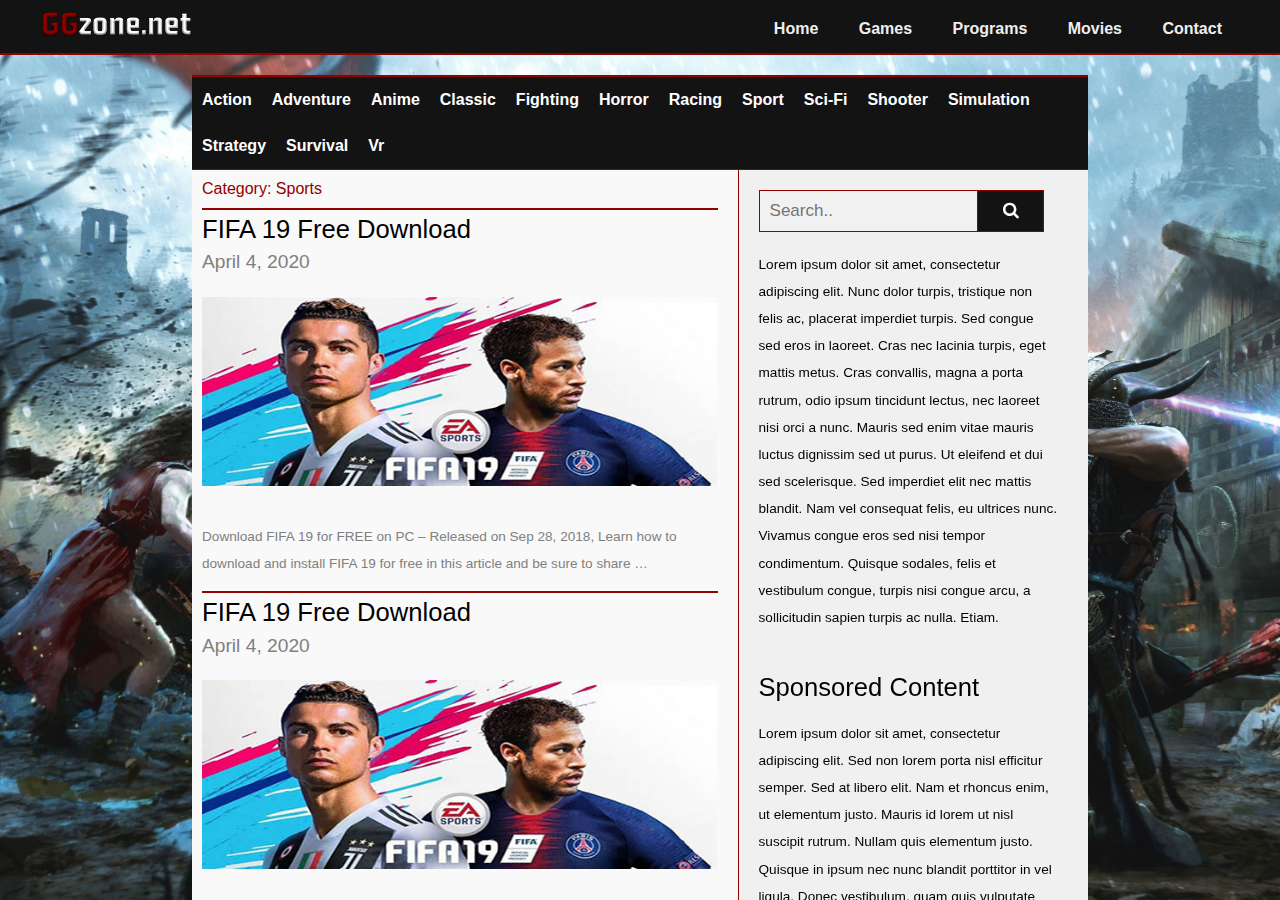
<file: index.html>
<!DOCTYPE html>
<html>
    <head>
        <title>GGzone</title>
        <meta name="viewport" content="width=device-width, initial-scale=1.0">
        <link href="css/main.css" rel="Stylesheet" type="text/css" />
        <link rel="stylesheet" href="https://cdnjs.cloudflare.com/ajax/libs/font-awesome/4.7.0/css/font-awesome.min.css">
    </head>

    <body class="fixed">
    <div class="nofixed">  
        <header>
            <div class="flex">
                <div class="logo">
                    <a href="#"><img src="img/logo.png" alt="Logo" /></a>
                </div>
                <nav>
                    <button id="nav-toggle" class="header-menu">
                        <span class="strip"></span>
                        <span class="strip"></span>
                        <span class="strip"></span>
                    </button>
                    <ul id="nav-menu-container">
                        <li><a href="index.html">Home</a></li>
                        <li><a href="games.html">Games</a></li>
                        <li><a href="programs.html">Programs</a></li>
                        <li><a href="movies.html">Movies</a></li>
                        <li><a href="contact.html">Contact</a></li>
                    </ul>
                </nav>
            </div>
        </header>
        <main >
            <div >
            <div class="main-sector">
                    <nav>
                         <div class="nav-bar-main">
                            <ul>
                                <li><a href="#">Action</a></li>
                                <li><a href="#">Adventure</a></li>
                                <li><a href="#">Anime</a></li>
                                <li><a href="#">Classic</a></li>
                                <li><a href="#">Fighting</a></li>
                                <li><a href="#">Horror</a></li>
                                <li><a href="#">Racing</a></li>
                                <li><a href="#">Sport</a></li>
                                <li><a href="#">Sci-Fi</a></li>
                                <li><a href="#">Shooter</a></li>
                                <li><a href="#">Simulation</a></li>
                                <li><a href="#">Strategy</a></li>
                                <li><a href="#">Survival</a></li>
                                <li><a href="#">Vr</a></li>
                            </ul>
                        </div>
                    </nav>    
                    <div class="main-sector-left">
                        <span>Category: Sports</span>
                        <div class="card">
                            <h3>FIFA 19 Free Download</h3>
                            <h5>April 4, 2020</h5>
                            <div class="postimg"><a href="#"><img src="img/FIFA-19-Free-Download-1.jpg" alt="Logo" /></a></div>
                                <p>Download FIFA 19 for FREE on PC – Released on Sep 28, 2018, Learn how to download and install FIFA 19 for free in this article and be sure to share …</p>
                        </div>
                        <div class="card">
                            <h3>FIFA 19 Free Download</h3>
                            <h5>April 4, 2020</h5>
                            <div class="postimg"><a href="#"><img src="img/FIFA-19-Free-Download-1.jpg" alt="Logo" /></a></div>
                            <p>Download FIFA 19 for FREE on PC – Released on Sep 28, 2018, Learn how to download and install FIFA 19 for free in this article and be sure to share …</p>
                        </div>
                        <div class="card">
                            <h3>FIFA 19 Free Download</h3>
                            <h5>April 4, 2020</h5>
                            <div class="postimg"><a href="#"><img src="img/FIFA-19-Free-Download-1.jpg" alt="Logo" /></a></div>
                            <p>Download FIFA 19 for FREE on PC – Released on Sep 28, 2018, Learn how to download and install FIFA 19 for free in this article and be sure to share …</p>
                        </div>
                        <div class="card">
                            <h3>FIFA 19 Free Download</h3>
                            <h5>April 4, 2020</h5>
                            <div class="postimg"><a href="#"><img src="img/FIFA-19-Free-Download-1.jpg" alt="Logo" /></a></div>
                            <p>Download FIFA 19 for FREE on PC – Released on Sep 28, 2018, Learn how to download and install FIFA 19 for free in this article and be sure to share …</p>
                        </div>
                        <div class="card">
                            <h3>FIFA 19 Free Download</h3>
                            <h5>April 4, 2020</h5>
                            <div class="postimg"><a href="#"><img src="img/FIFA-19-Free-Download-1.jpg" alt="Logo" /></a></div>
                            <p>Download FIFA 19 for FREE on PC – Released on Sep 28, 2018, Learn how to download and install FIFA 19 for free in this article and be sure to share …</p>
                        </div>
                        <div class="card">
                            <h3>FIFA 19 Free Download</h3>
                            <h5>April 4, 2020</h5>
                            <div class="postimg"><a href="#"><img src="img/FIFA-19-Free-Download-1.jpg" alt="Logo" /></a></div>
                            <p>Download FIFA 19 for FREE on PC – Released on Sep 28, 2018, Learn how to download and install FIFA 19 for free in this article and be sure to share …</p>
                        </div>
                        <div class="card">
                            <h3>FIFA 19 Free Download</h3>
                            <h5>April 4, 2020</h5>
                            <div class="postimg"><a href="#"><img src="img/FIFA-19-Free-Download-1.jpg" alt="Logo" /></a></div>
                            <p>Download FIFA 19 for FREE on PC – Released on Sep 28, 2018, Learn how to download and install FIFA 19 for free in this article and be sure to share …</p>
                        </div>
                        <div class="card">
                            <h3>FIFA 19 Free Download</h3>
                            <h5>April 4, 2020</h5>
                            <div class="postimg"><a href="#"><img src="img/FIFA-19-Free-Download-1.jpg" alt="Logo" /></a></div>
                            <p>Download FIFA 19 for FREE on PC – Released on Sep 28, 2018, Learn how to download and install FIFA 19 for free in this article and be sure to share …</p>
                        </div>
                    </div>
                    <div class="main-sector-right">
                        <div class="searchbox">
                            <form class="search" action="action.php">
                                <input type="text" placeholder="Search.." name="search">
                                <button type="submit"><i class="fa fa-search"></i></button>
                              </form>
                        </div>
                        <div class="news-sector">
                            
                            
                            <p>Lorem ipsum dolor sit amet, consectetur adipiscing elit. Nunc dolor turpis, tristique non felis ac, placerat imperdiet turpis. Sed congue sed eros in laoreet. Cras nec lacinia turpis, eget mattis metus. Cras convallis, magna a porta rutrum, odio ipsum tincidunt lectus, nec laoreet nisi orci a nunc. Mauris sed enim vitae mauris luctus dignissim sed ut purus. Ut eleifend et dui sed scelerisque. Sed imperdiet elit nec mattis blandit. Nam vel consequat felis, eu ultrices nunc. Vivamus congue eros sed nisi tempor condimentum. Quisque sodales, felis et vestibulum congue, turpis nisi congue arcu, a sollicitudin sapien turpis ac nulla. Etiam.</p>
                            
                            
                        </div>
                        <div class="sponsored-content">

                            <h3>Sponsored Content</h3>
                            
                            <p>Lorem ipsum dolor sit amet, consectetur adipiscing elit. Sed non lorem porta nisl efficitur semper. Sed at libero elit. Nam et rhoncus enim, ut elementum justo. Mauris id lorem ut nisl suscipit rutrum. Nullam quis elementum justo. Quisque in ipsum nec nunc blandit porttitor in vel ligula. Donec vestibulum, quam quis vulputate ornare, sapien arcu rutrum nisl, sed lobortis turpis massa vel odio. Praesent augue arcu, dapibus non ullamcorper nec, placerat sit amet leo. Class aptent taciti sociosqu ad litora torquent per conubia nostra, per inceptos himenaeos. In pellentesque dignissim enim sed mollis. Curabitur ante diam, accumsan non elementum et, condimentum eget dolor. Integer et mi dui.

                                Pellentesque pretium dolor a vehicula mattis. Suspendisse ut arcu tristique, porta turpis fermentum, scelerisque massa. Interdum et malesuada fames ac ante ipsum primis in faucibus. Nullam ultricies sagittis tortor, sit amet pharetra ante ornare a. Suspendisse aliquam lorem mi. Praesent molestie turpis massa, ut congue turpis rutrum non. Aliquam erat volutpat. In sem ex, bibendum a enim a, sodales sollicitudin tellus. Integer rhoncus ultricies tellus eu facilisis. Praesent non velit semper, tempor lacus sed, rhoncus ante. Sed quis neque tincidunt, egestas lectus nec, blandit metus. Curabitur eu efficitur felis, ac tristique urna. Aenean faucibus mollis convallis. Quisque condimentum odio ac viverra commodo.
                                
                                Nunc sed consequat tortor, quis mollis sem. Curabitur suscipit at tellus in dictum. Praesent posuere tincidunt aliquet. In tempus nulla et enim ultrices, et malesuada orci eleifend. Mauris lacus massa, laoreet in nunc eget, efficitur blandit lectus. Sed luctus feugiat mollis. Donec gravida quam metus, vitae fringilla augue semper egestas. Vestibulum mollis mi nec tristique interdum.
                                lum llicitudin eleifend ante. In dolor nunc, efficitur in sem convallis, interdum imperdiet eros. Donec hendrerit lectus magna, eu malesuada augue ornare at. Nam a enim nulla. Duis efficitur arcu id urna rutrum, nec lacinia nisi euismod. Nunc.</p>
                        </div>    
                    </div>
            </div>
        </div>    
        </main>
        <footer>
            <div class="flex">
                <small>GGzone.net | Copyright &copy; 2020 All rights reserved</small>
                <ul>
                    <li>
                        <a href="index.html">Home</a>
                    </li>

                    <li>
                        <a href="games.html">Games</a>
                    </li>

                    <li>
                        <a href="programs.html">Programs</a>
                    </li>

                    <li>
                        <a href="movies.html">Movies</a>
                    </li>

                    <li>
                        <a href="contact.html">Contact</a>
                    </li>
                </ul>
            </div>
        </footer>
        <script data-ad-client="ca-pub-4199146051103326" async src="https://pagead2.googlesyndication.com/pagead/js/adsbygoogle.js"></script>
        <script>
            document.getElementById('nav-toggle').addEventListener('click', function () {
                let navMenu = document.getElementById('nav-menu-container');
                navMenu.style.display = navMenu.offsetParent === null ? 'block' : 'none';
            });
        </script>
    </div>
    
</div> 
</body>
</html>
</file>
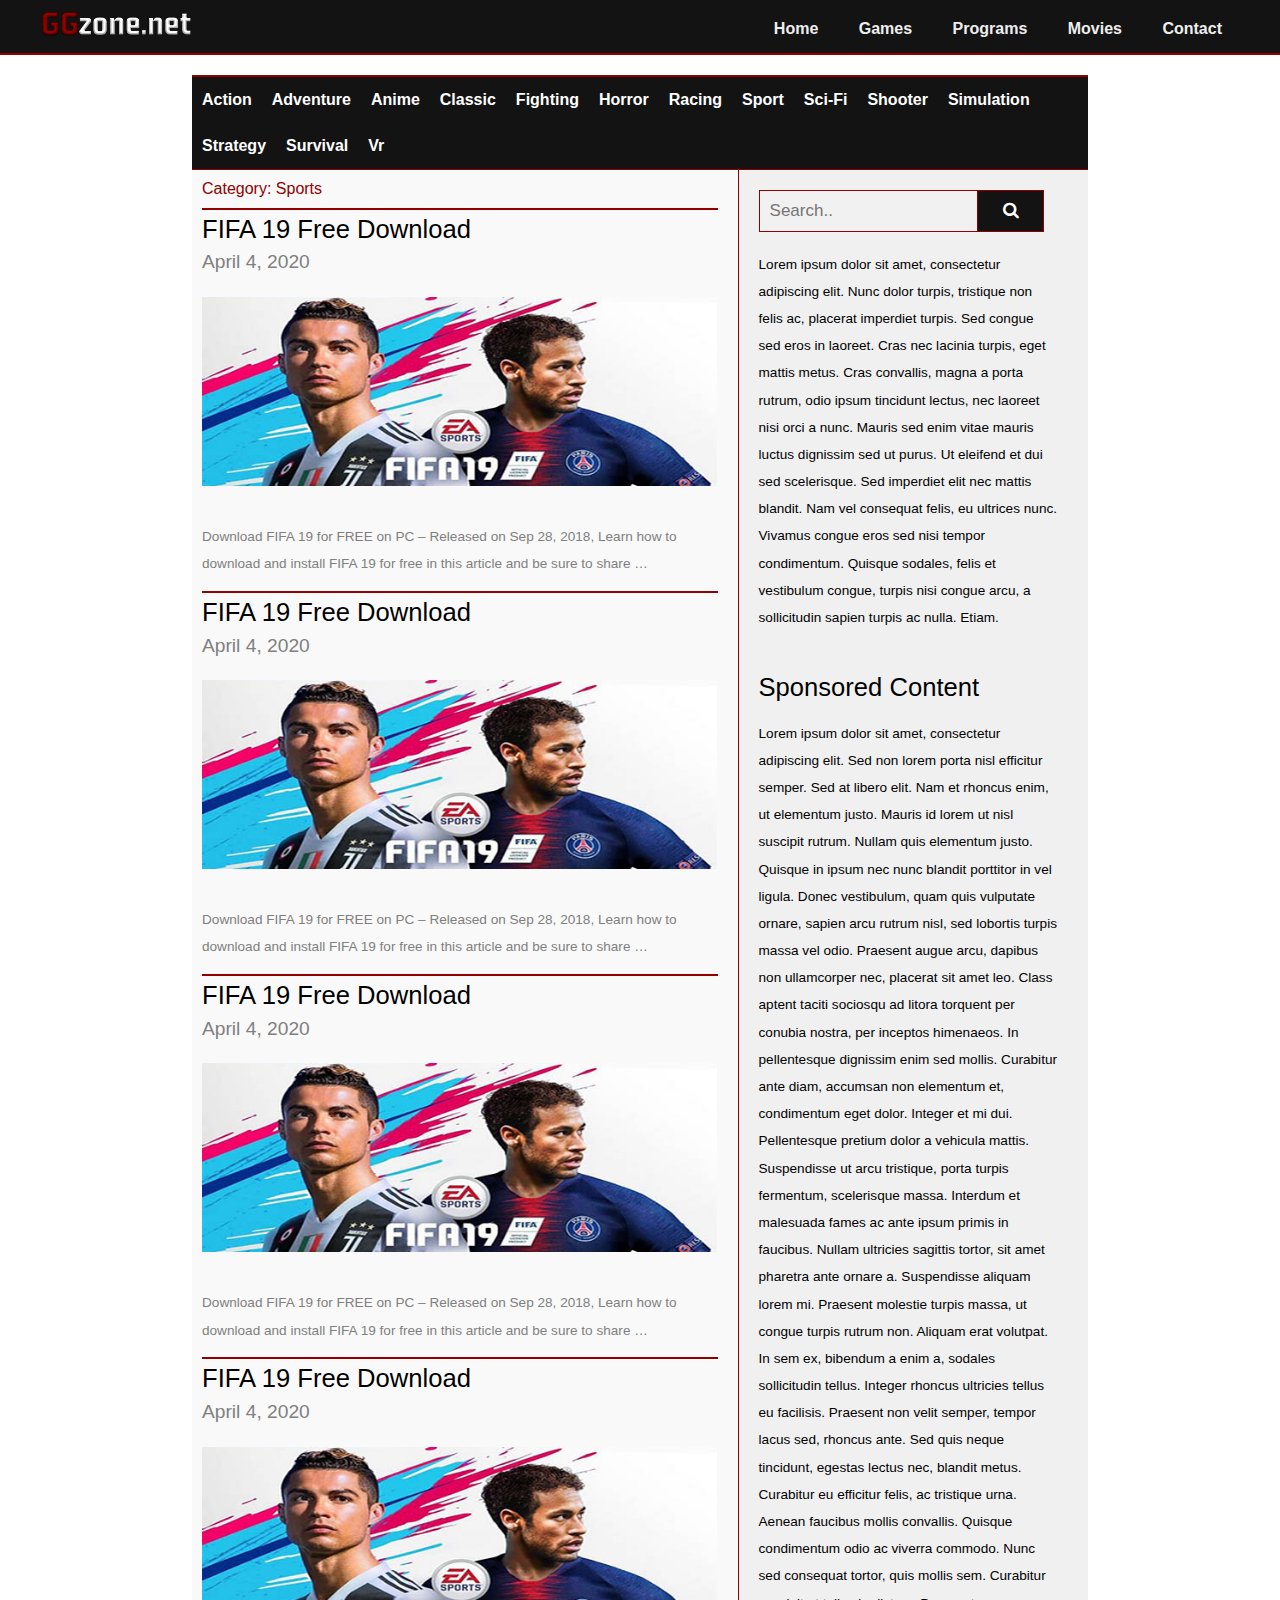
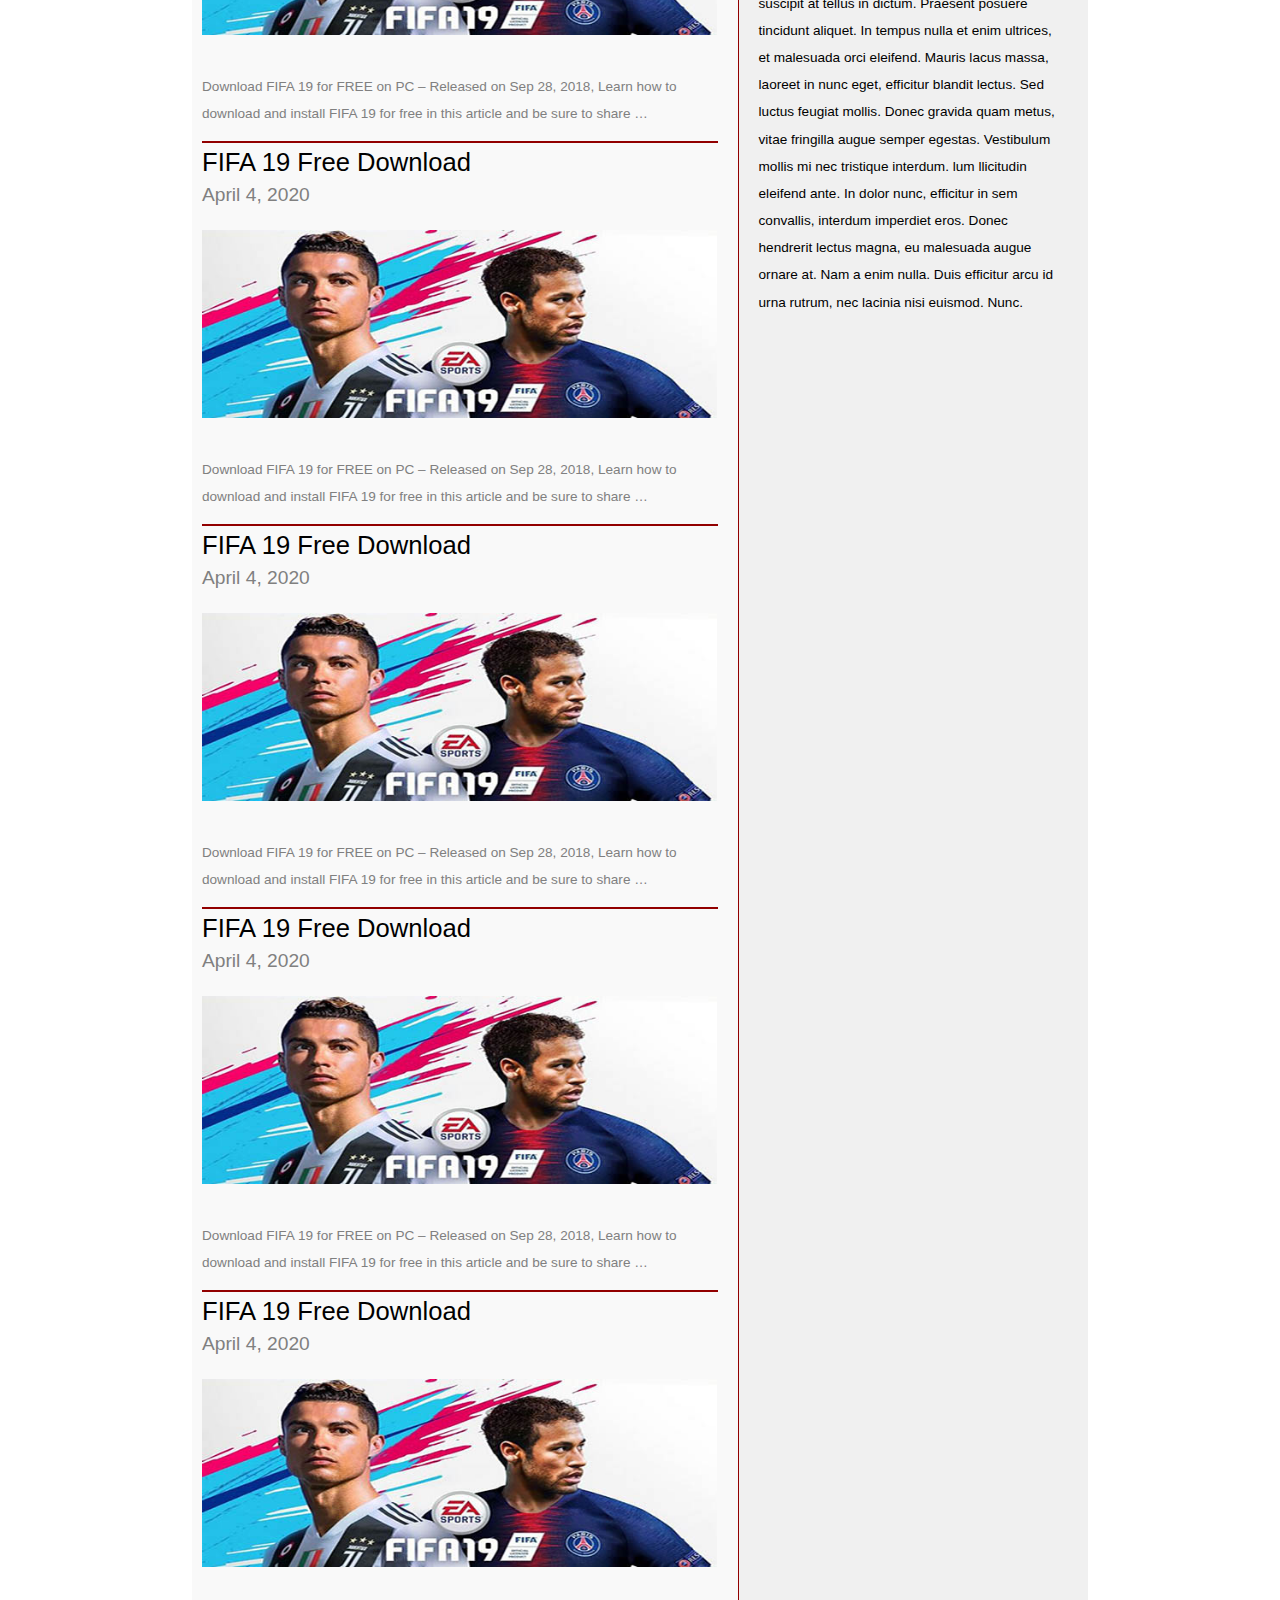
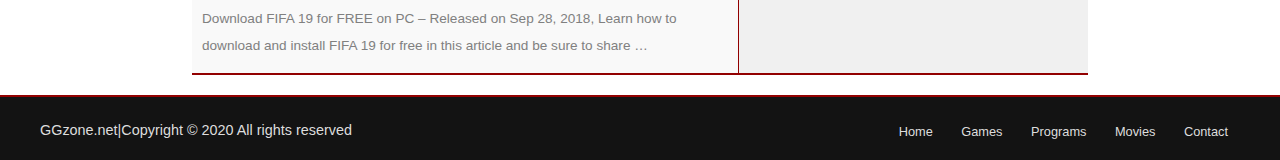
<file: contact.html>
<!DOCTYPE html>
<html>
    <head>
        <title>GGzone</title>
        <meta name="viewport" content="width=device-width, initial-scale=1.0">
        <link href="css/main.css" rel="Stylesheet" type="text/css" />
        <link rel="stylesheet" href="https://cdnjs.cloudflare.com/ajax/libs/font-awesome/4.7.0/css/font-awesome.min.css">
    </head>

    <body>
        <header>
            <div class="flex">
                <div class="logo">
                    <a href="#"><img src="img/logo.png" alt="Logo" /></a>
                </div>
                <nav>
                    <button id="nav-toggle" class="header-menu">
                        <span class="strip"></span>
                        <span class="strip"></span>
                        <span class="strip"></span>
                    </button>
                    <ul id="nav-menu-container">
                        <li><a href="index.html">Home</a></li>
                        <li><a href="games.html">Games</a></li>
                        <li><a href="programs.html">Programs</a></li>
                        <li><a href="movies.html">Movies</a></li>
                        <li><a href="contact.html">Contact</a></li>
                    </ul>
                </nav>
            </div>
        </header>
        <main>
            <div class="main-sector">
                    <nav>
                         <div class="nav-bar-main">
                            <ul>
                                <li><a href="#">Action</a></li>
                                <li><a href="#">Adventure</a></li>
                                <li><a href="#">Anime</a></li>
                                <li><a href="#">Classic</a></li>
                                <li><a href="#">Fighting</a></li>
                                <li><a href="#">Horror</a></li>
                                <li><a href="#">Racing</a></li>
                                <li><a href="#">Sport</a></li>
                                <li><a href="#">Sci-Fi</a></li>
                                <li><a href="#">Shooter</a></li>
                                <li><a href="#">Simulation</a></li>
                                <li><a href="#">Strategy</a></li>
                                <li><a href="#">Survival</a></li>
                                <li><a href="#">Vr</a></li>
                            </ul>
                        </div>
                    </nav>    
                    <div class="main-sector-left">
                        <span>Category: Sports</span>
                        <div class="card">
                            <h3>FIFA 19 Free Download</h3>
                            <h5>April 4, 2020</h5>
                            <div class="postimg"><a href="#"><img src="img/FIFA-19-Free-Download-1.jpg" alt="Logo" /></a></div>
                                <p>Download FIFA 19 for FREE on PC – Released on Sep 28, 2018, Learn how to download and install FIFA 19 for free in this article and be sure to share …</p>
                        </div>
                        <div class="card">
                            <h3>FIFA 19 Free Download</h3>
                            <h5>April 4, 2020</h5>
                            <div class="postimg"><a href="#"><img src="img/FIFA-19-Free-Download-1.jpg" alt="Logo" /></a></div>
                            <p>Download FIFA 19 for FREE on PC – Released on Sep 28, 2018, Learn how to download and install FIFA 19 for free in this article and be sure to share …</p>
                        </div>
                        <div class="card">
                            <h3>FIFA 19 Free Download</h3>
                            <h5>April 4, 2020</h5>
                            <div class="postimg"><a href="#"><img src="img/FIFA-19-Free-Download-1.jpg" alt="Logo" /></a></div>
                            <p>Download FIFA 19 for FREE on PC – Released on Sep 28, 2018, Learn how to download and install FIFA 19 for free in this article and be sure to share …</p>
                        </div>
                        <div class="card">
                            <h3>FIFA 19 Free Download</h3>
                            <h5>April 4, 2020</h5>
                            <div class="postimg"><a href="#"><img src="img/FIFA-19-Free-Download-1.jpg" alt="Logo" /></a></div>
                            <p>Download FIFA 19 for FREE on PC – Released on Sep 28, 2018, Learn how to download and install FIFA 19 for free in this article and be sure to share …</p>
                        </div>
                        <div class="card">
                            <h3>FIFA 19 Free Download</h3>
                            <h5>April 4, 2020</h5>
                            <div class="postimg"><a href="#"><img src="img/FIFA-19-Free-Download-1.jpg" alt="Logo" /></a></div>
                            <p>Download FIFA 19 for FREE on PC – Released on Sep 28, 2018, Learn how to download and install FIFA 19 for free in this article and be sure to share …</p>
                        </div>
                        <div class="card">
                            <h3>FIFA 19 Free Download</h3>
                            <h5>April 4, 2020</h5>
                            <div class="postimg"><a href="#"><img src="img/FIFA-19-Free-Download-1.jpg" alt="Logo" /></a></div>
                            <p>Download FIFA 19 for FREE on PC – Released on Sep 28, 2018, Learn how to download and install FIFA 19 for free in this article and be sure to share …</p>
                        </div>
                        <div class="card">
                            <h3>FIFA 19 Free Download</h3>
                            <h5>April 4, 2020</h5>
                            <div class="postimg"><a href="#"><img src="img/FIFA-19-Free-Download-1.jpg" alt="Logo" /></a></div>
                            <p>Download FIFA 19 for FREE on PC – Released on Sep 28, 2018, Learn how to download and install FIFA 19 for free in this article and be sure to share …</p>
                        </div>
                        <div class="card">
                            <h3>FIFA 19 Free Download</h3>
                            <h5>April 4, 2020</h5>
                            <div class="postimg"><a href="#"><img src="img/FIFA-19-Free-Download-1.jpg" alt="Logo" /></a></div>
                            <p>Download FIFA 19 for FREE on PC – Released on Sep 28, 2018, Learn how to download and install FIFA 19 for free in this article and be sure to share …</p>
                        </div>
                    </div>
                    <div class="main-sector-right">
                        <div class="searchbox">
                            <form class="search" action="action.php">
                                <input type="text" placeholder="Search.." name="search">
                                <button type="submit"><i class="fa fa-search"></i></button>
                              </form>
                        </div>
                        <div class="news-sector">
                            
                            
                            <p>Lorem ipsum dolor sit amet, consectetur adipiscing elit. Nunc dolor turpis, tristique non felis ac, placerat imperdiet turpis. Sed congue sed eros in laoreet. Cras nec lacinia turpis, eget mattis metus. Cras convallis, magna a porta rutrum, odio ipsum tincidunt lectus, nec laoreet nisi orci a nunc. Mauris sed enim vitae mauris luctus dignissim sed ut purus. Ut eleifend et dui sed scelerisque. Sed imperdiet elit nec mattis blandit. Nam vel consequat felis, eu ultrices nunc. Vivamus congue eros sed nisi tempor condimentum. Quisque sodales, felis et vestibulum congue, turpis nisi congue arcu, a sollicitudin sapien turpis ac nulla. Etiam.</p>
                            
                            
                        </div>
                        <div class="sponsored-content">

                            <h3>Sponsored Content</h3>
                            
                            <p>Lorem ipsum dolor sit amet, consectetur adipiscing elit. Sed non lorem porta nisl efficitur semper. Sed at libero elit. Nam et rhoncus enim, ut elementum justo. Mauris id lorem ut nisl suscipit rutrum. Nullam quis elementum justo. Quisque in ipsum nec nunc blandit porttitor in vel ligula. Donec vestibulum, quam quis vulputate ornare, sapien arcu rutrum nisl, sed lobortis turpis massa vel odio. Praesent augue arcu, dapibus non ullamcorper nec, placerat sit amet leo. Class aptent taciti sociosqu ad litora torquent per conubia nostra, per inceptos himenaeos. In pellentesque dignissim enim sed mollis. Curabitur ante diam, accumsan non elementum et, condimentum eget dolor. Integer et mi dui.

                                Pellentesque pretium dolor a vehicula mattis. Suspendisse ut arcu tristique, porta turpis fermentum, scelerisque massa. Interdum et malesuada fames ac ante ipsum primis in faucibus. Nullam ultricies sagittis tortor, sit amet pharetra ante ornare a. Suspendisse aliquam lorem mi. Praesent molestie turpis massa, ut congue turpis rutrum non. Aliquam erat volutpat. In sem ex, bibendum a enim a, sodales sollicitudin tellus. Integer rhoncus ultricies tellus eu facilisis. Praesent non velit semper, tempor lacus sed, rhoncus ante. Sed quis neque tincidunt, egestas lectus nec, blandit metus. Curabitur eu efficitur felis, ac tristique urna. Aenean faucibus mollis convallis. Quisque condimentum odio ac viverra commodo.
                                
                                Nunc sed consequat tortor, quis mollis sem. Curabitur suscipit at tellus in dictum. Praesent posuere tincidunt aliquet. In tempus nulla et enim ultrices, et malesuada orci eleifend. Mauris lacus massa, laoreet in nunc eget, efficitur blandit lectus. Sed luctus feugiat mollis. Donec gravida quam metus, vitae fringilla augue semper egestas. Vestibulum mollis mi nec tristique interdum.
                                lum llicitudin eleifend ante. In dolor nunc, efficitur in sem convallis, interdum imperdiet eros. Donec hendrerit lectus magna, eu malesuada augue ornare at. Nam a enim nulla. Duis efficitur arcu id urna rutrum, nec lacinia nisi euismod. Nunc.</p>
                        </div>    
                    </div>
            </div>  
        </main>
        <footer>
            <div class="flex">
                <small>GGzone.net|Copyright &copy; 2020 All rights reserved</small>
                <ul>
                    <li>
                        <a href="index.html">Home</a>
                    </li>

                    <li>
                        <a href="games.html">Games</a>
                    </li>

                    <li>
                        <a href="programs.html">Programs</a>
                    </li>

                    <li>
                        <a href="movies.html">Movies</a>
                    </li>

                    <li>
                        <a href="contact.html">Contact</a>
                    </li>
                </ul>
            </div>
        </footer>
        <script>
            document.getElementById('nav-toggle').addEventListener('click', function () {
                let navMenu = document.getElementById('nav-menu-container');
                navMenu.style.display = navMenu.offsetParent === null ? 'block' : 'none';
            });
        </script>
</body>
</html>
</file>
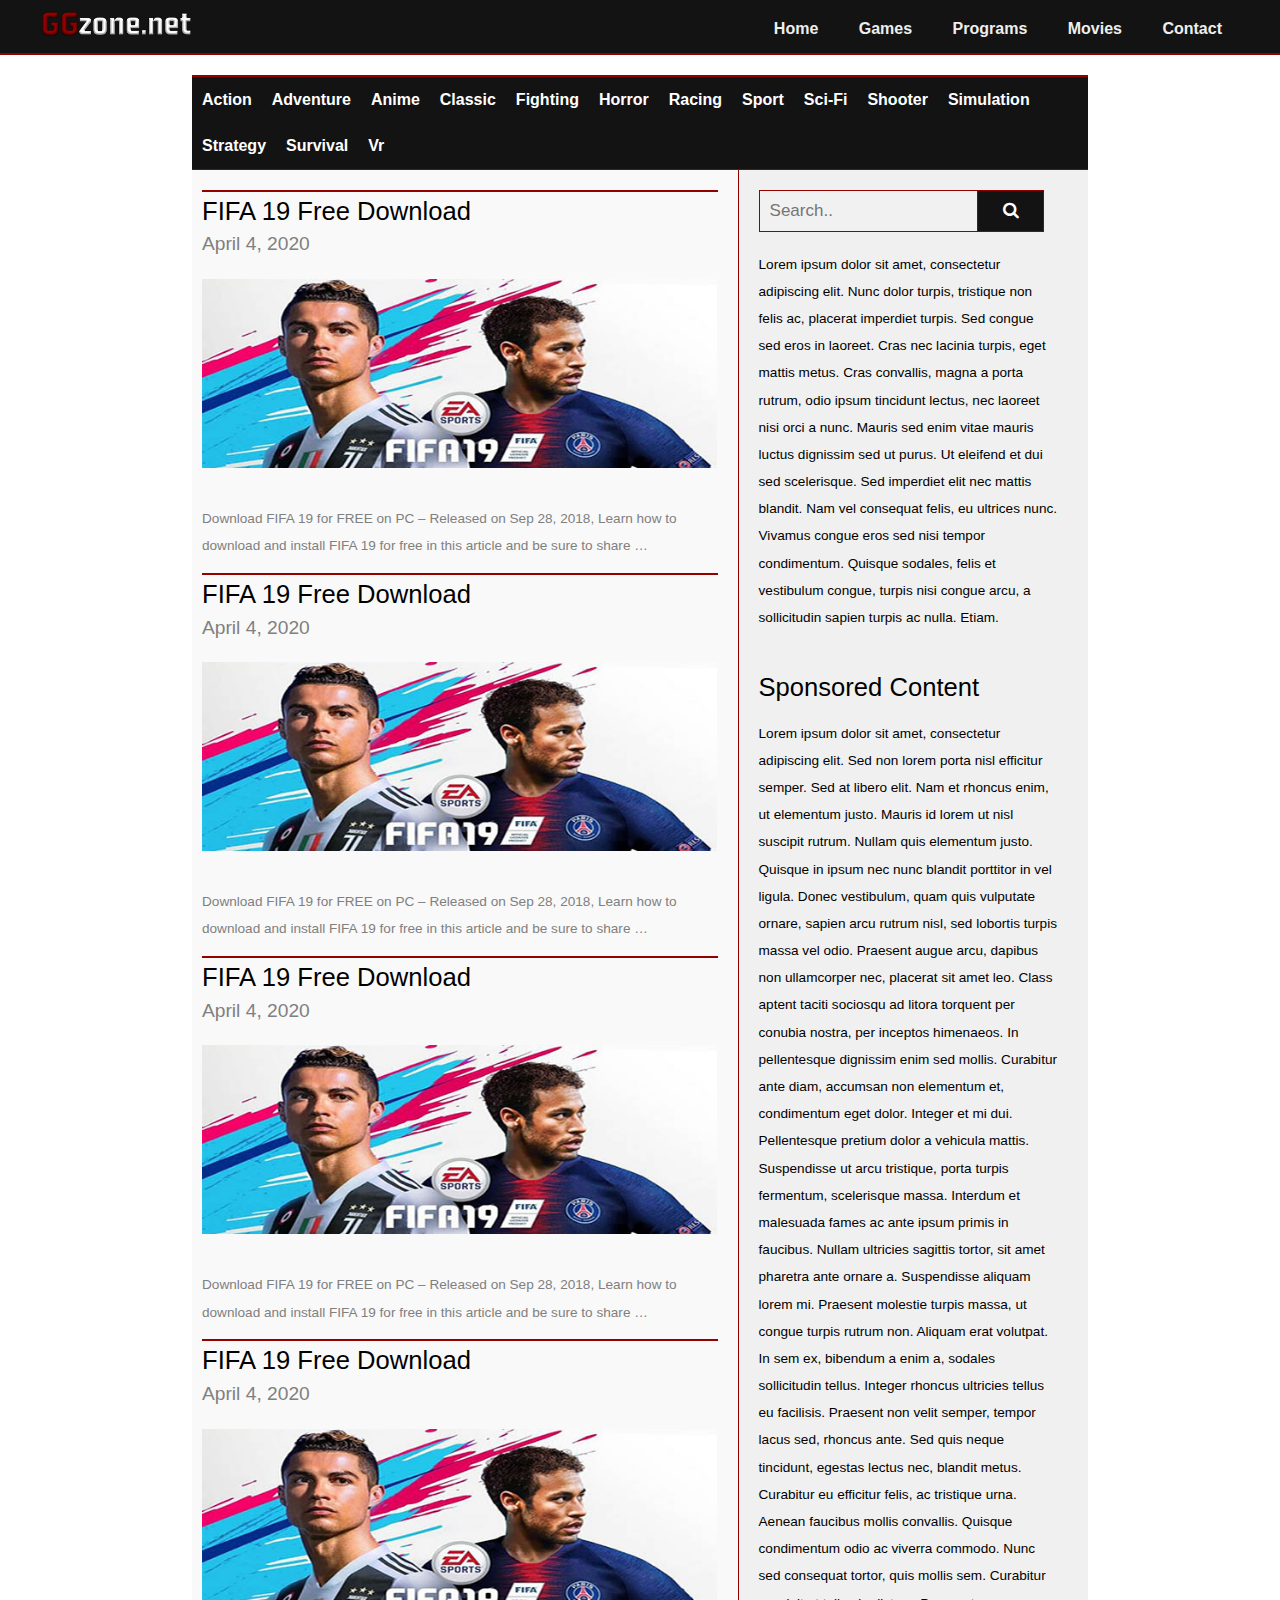
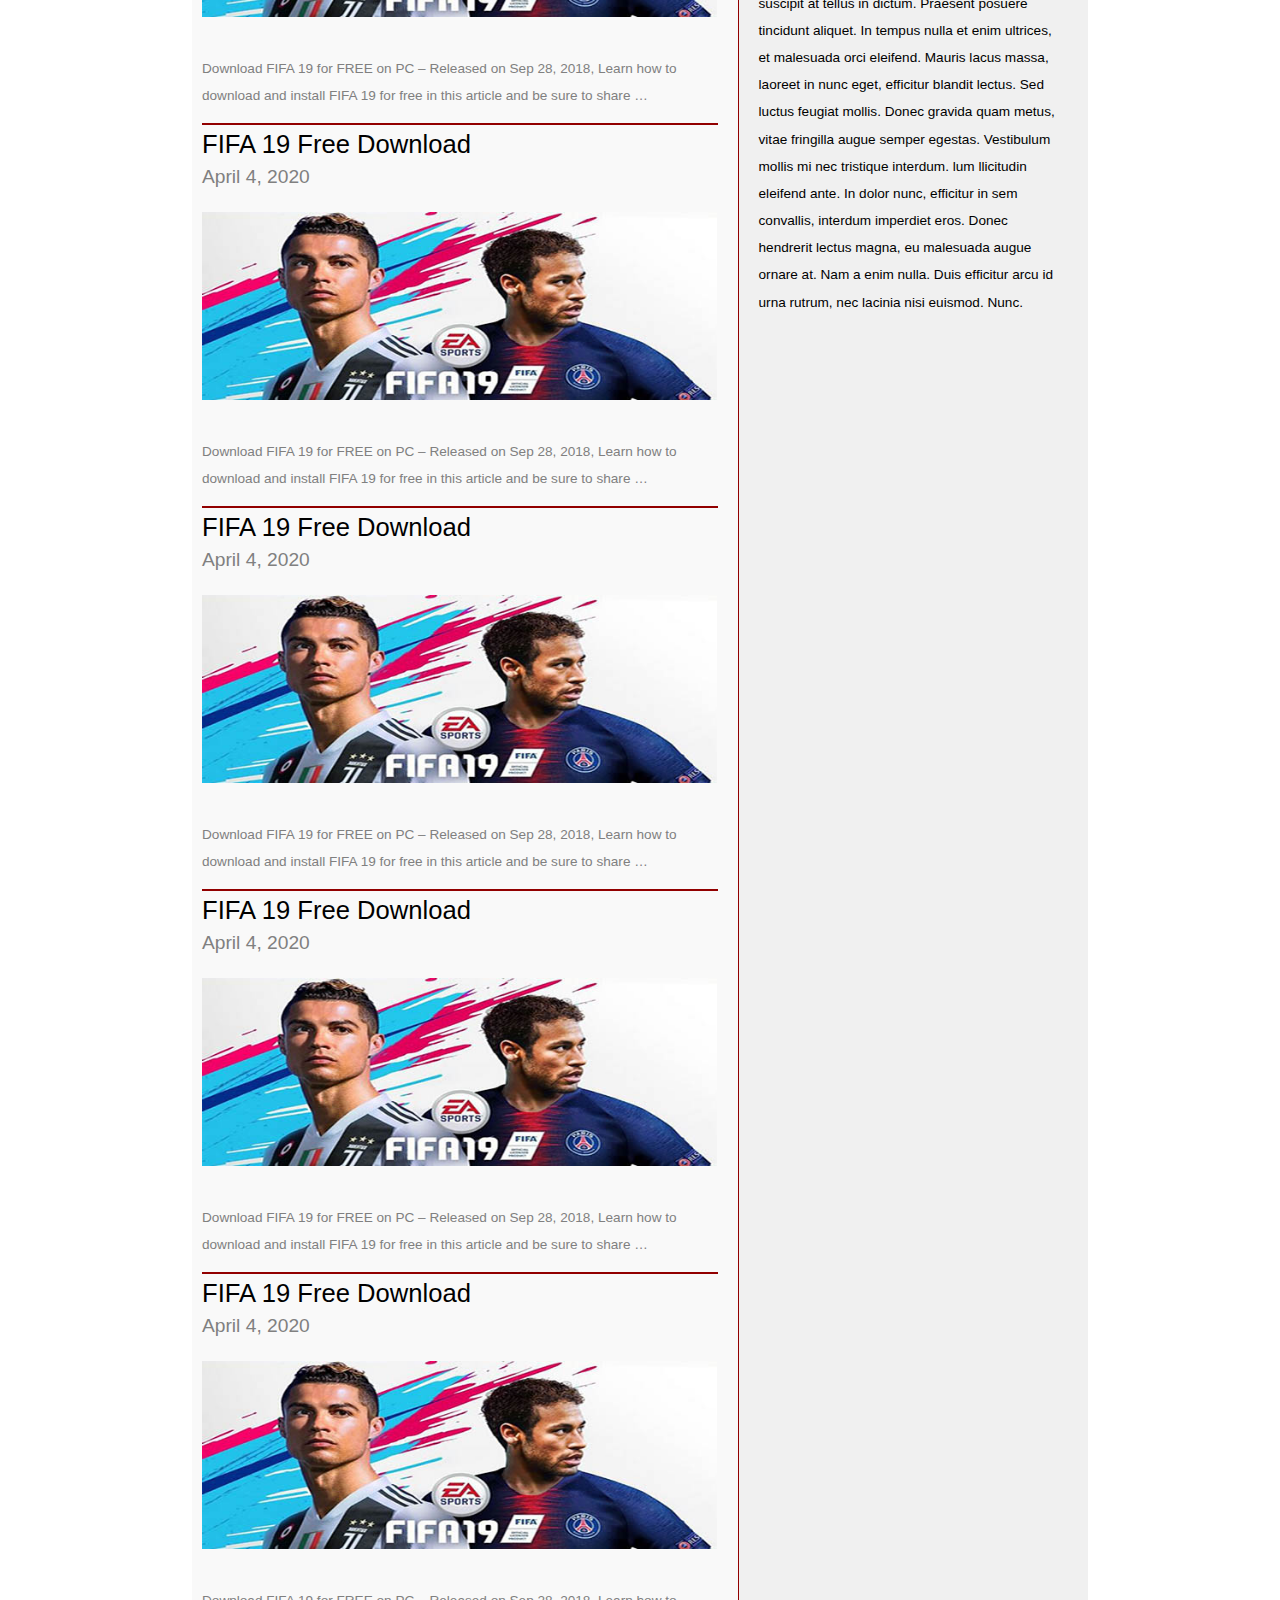
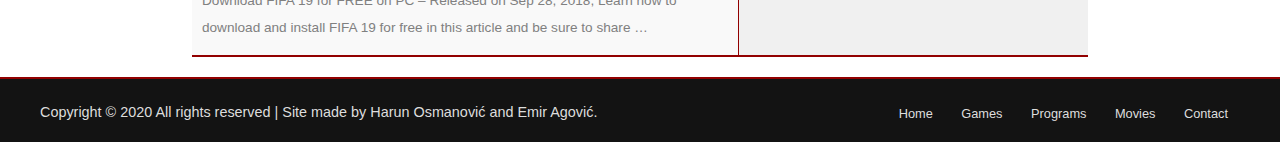
<file: movies.html>
<!DOCTYPE html>
<html>
    <head>
        <title>GGzone</title>
        <meta name="viewport" content="width=device-width, initial-scale=1.0">
        <link href="css/main.css" rel="Stylesheet" type="text/css" />
        <link rel="stylesheet" href="https://cdnjs.cloudflare.com/ajax/libs/font-awesome/4.7.0/css/font-awesome.min.css">
    </head>

    <body>
        <header>
            <div class="flex">
                <div class="logo">
                    <a href="#"><img src="img/logo.png" alt="Logo" /></a>
                </div>
                <nav>
                    <button id="nav-toggle" class="header-menu">
                        <span class="strip"></span>
                        <span class="strip"></span>
                        <span class="strip"></span>
                    </button>
                    <ul id="nav-menu-container">
                        <li><a href="index.html">Home</a></li>
                        <li><a href="games.html">Games</a></li>
                        <li><a href="programs.html">Programs</a></li>
                        <li><a href="movies.html">Movies</a></li>
                        <li><a href="contact.html">Contact</a></li>
                    </ul>
                </nav>
            </div>
        </header>
        <main>
            <div class="main-sector">
                    <nav>
                         <div class="nav-bar-main">
                            <ul>
                                <li><a href="#">Action</a></li>
                                <li><a href="#">Adventure</a></li>
                                <li><a href="#">Anime</a></li>
                                <li><a href="#">Classic</a></li>
                                <li><a href="#">Fighting</a></li>
                                <li><a href="#">Horror</a></li>
                                <li><a href="#">Racing</a></li>
                                <li><a href="#">Sport</a></li>
                                <li><a href="#">Sci-Fi</a></li>
                                <li><a href="#">Shooter</a></li>
                                <li><a href="#">Simulation</a></li>
                                <li><a href="#">Strategy</a></li>
                                <li><a href="#">Survival</a></li>
                                <li><a href="#">Vr</a></li>
                            </ul>
                        </div>
                    </nav>    
                    <div class="main-sector-left">
                        <div class="card">
                            <h3>FIFA 19 Free Download</h3>
                            <h5>April 4, 2020</h5>
                            <div class="postimg"><a href="#"><img src="img/FIFA-19-Free-Download-1.jpg" alt="Logo" /></a></div>
                                <p>Download FIFA 19 for FREE on PC – Released on Sep 28, 2018, Learn how to download and install FIFA 19 for free in this article and be sure to share …</p>
                        </div>
                        <div class="card">
                            <h3>FIFA 19 Free Download</h3>
                            <h5>April 4, 2020</h5>
                            <div class="postimg"><a href="#"><img src="img/FIFA-19-Free-Download-1.jpg" alt="Logo" /></a></div>
                            <p>Download FIFA 19 for FREE on PC – Released on Sep 28, 2018, Learn how to download and install FIFA 19 for free in this article and be sure to share …</p>
                        </div>
                        <div class="card">
                            <h3>FIFA 19 Free Download</h3>
                            <h5>April 4, 2020</h5>
                            <div class="postimg"><a href="#"><img src="img/FIFA-19-Free-Download-1.jpg" alt="Logo" /></a></div>
                            <p>Download FIFA 19 for FREE on PC – Released on Sep 28, 2018, Learn how to download and install FIFA 19 for free in this article and be sure to share …</p>
                        </div>
                        <div class="card">
                            <h3>FIFA 19 Free Download</h3>
                            <h5>April 4, 2020</h5>
                            <div class="postimg"><a href="#"><img src="img/FIFA-19-Free-Download-1.jpg" alt="Logo" /></a></div>
                            <p>Download FIFA 19 for FREE on PC – Released on Sep 28, 2018, Learn how to download and install FIFA 19 for free in this article and be sure to share …</p>
                        </div>
                        <div class="card">
                            <h3>FIFA 19 Free Download</h3>
                            <h5>April 4, 2020</h5>
                            <div class="postimg"><a href="#"><img src="img/FIFA-19-Free-Download-1.jpg" alt="Logo" /></a></div>
                            <p>Download FIFA 19 for FREE on PC – Released on Sep 28, 2018, Learn how to download and install FIFA 19 for free in this article and be sure to share …</p>
                        </div>
                        <div class="card">
                            <h3>FIFA 19 Free Download</h3>
                            <h5>April 4, 2020</h5>
                            <div class="postimg"><a href="#"><img src="img/FIFA-19-Free-Download-1.jpg" alt="Logo" /></a></div>
                            <p>Download FIFA 19 for FREE on PC – Released on Sep 28, 2018, Learn how to download and install FIFA 19 for free in this article and be sure to share …</p>
                        </div>
                        <div class="card">
                            <h3>FIFA 19 Free Download</h3>
                            <h5>April 4, 2020</h5>
                            <div class="postimg"><a href="#"><img src="img/FIFA-19-Free-Download-1.jpg" alt="Logo" /></a></div>
                            <p>Download FIFA 19 for FREE on PC – Released on Sep 28, 2018, Learn how to download and install FIFA 19 for free in this article and be sure to share …</p>
                        </div>
                        <div class="card">
                            <h3>FIFA 19 Free Download</h3>
                            <h5>April 4, 2020</h5>
                            <div class="postimg"><a href="#"><img src="img/FIFA-19-Free-Download-1.jpg" alt="Logo" /></a></div>
                            <p>Download FIFA 19 for FREE on PC – Released on Sep 28, 2018, Learn how to download and install FIFA 19 for free in this article and be sure to share …</p>
                        </div>
                    </div>
                    <div class="main-sector-right">
                        <div class="searchbox">
                            <form class="search" action="action.php">
                                <input type="text" placeholder="Search.." name="search">
                                <button type="submit"><i class="fa fa-search"></i></button>
                              </form>
                        </div>
                        <div class="news-sector">
                            
                            
                            <p>Lorem ipsum dolor sit amet, consectetur adipiscing elit. Nunc dolor turpis, tristique non felis ac, placerat imperdiet turpis. Sed congue sed eros in laoreet. Cras nec lacinia turpis, eget mattis metus. Cras convallis, magna a porta rutrum, odio ipsum tincidunt lectus, nec laoreet nisi orci a nunc. Mauris sed enim vitae mauris luctus dignissim sed ut purus. Ut eleifend et dui sed scelerisque. Sed imperdiet elit nec mattis blandit. Nam vel consequat felis, eu ultrices nunc. Vivamus congue eros sed nisi tempor condimentum. Quisque sodales, felis et vestibulum congue, turpis nisi congue arcu, a sollicitudin sapien turpis ac nulla. Etiam.</p>
                            
                            
                        </div>
                        <div class="sponsored-content">

                            <h3>Sponsored Content</h3>
                            
                            <p>Lorem ipsum dolor sit amet, consectetur adipiscing elit. Sed non lorem porta nisl efficitur semper. Sed at libero elit. Nam et rhoncus enim, ut elementum justo. Mauris id lorem ut nisl suscipit rutrum. Nullam quis elementum justo. Quisque in ipsum nec nunc blandit porttitor in vel ligula. Donec vestibulum, quam quis vulputate ornare, sapien arcu rutrum nisl, sed lobortis turpis massa vel odio. Praesent augue arcu, dapibus non ullamcorper nec, placerat sit amet leo. Class aptent taciti sociosqu ad litora torquent per conubia nostra, per inceptos himenaeos. In pellentesque dignissim enim sed mollis. Curabitur ante diam, accumsan non elementum et, condimentum eget dolor. Integer et mi dui.

                                Pellentesque pretium dolor a vehicula mattis. Suspendisse ut arcu tristique, porta turpis fermentum, scelerisque massa. Interdum et malesuada fames ac ante ipsum primis in faucibus. Nullam ultricies sagittis tortor, sit amet pharetra ante ornare a. Suspendisse aliquam lorem mi. Praesent molestie turpis massa, ut congue turpis rutrum non. Aliquam erat volutpat. In sem ex, bibendum a enim a, sodales sollicitudin tellus. Integer rhoncus ultricies tellus eu facilisis. Praesent non velit semper, tempor lacus sed, rhoncus ante. Sed quis neque tincidunt, egestas lectus nec, blandit metus. Curabitur eu efficitur felis, ac tristique urna. Aenean faucibus mollis convallis. Quisque condimentum odio ac viverra commodo.
                                
                                Nunc sed consequat tortor, quis mollis sem. Curabitur suscipit at tellus in dictum. Praesent posuere tincidunt aliquet. In tempus nulla et enim ultrices, et malesuada orci eleifend. Mauris lacus massa, laoreet in nunc eget, efficitur blandit lectus. Sed luctus feugiat mollis. Donec gravida quam metus, vitae fringilla augue semper egestas. Vestibulum mollis mi nec tristique interdum.
                                lum llicitudin eleifend ante. In dolor nunc, efficitur in sem convallis, interdum imperdiet eros. Donec hendrerit lectus magna, eu malesuada augue ornare at. Nam a enim nulla. Duis efficitur arcu id urna rutrum, nec lacinia nisi euismod. Nunc.</p>
                        </div>    
                    </div>
            </div>  
        </main>
        <footer>
            <div class="flex">
                <small>Copyright &copy; 2020 All rights reserved | Site made by Harun Osmanović and Emir Agović.</small>
                <ul>
                    <li>
                        <a href="index.html">Home</a>
                    </li>

                    <li>
                        <a href="games.html">Games</a>
                    </li>

                    <li>
                        <a href="programs.html">Programs</a>
                    </li>

                    <li>
                        <a href="movies.html">Movies</a>
                    </li>

                    <li>
                        <a href="contact.html">Contact</a>
                    </li>
                </ul>
            </div>
        </footer>
        <script>
            document.getElementById('nav-toggle').addEventListener('click', function () {
                let navMenu = document.getElementById('nav-menu-container');
                navMenu.style.display = navMenu.offsetParent === null ? 'block' : 'none';
            });
        </script>
</body>
</html>
</file>
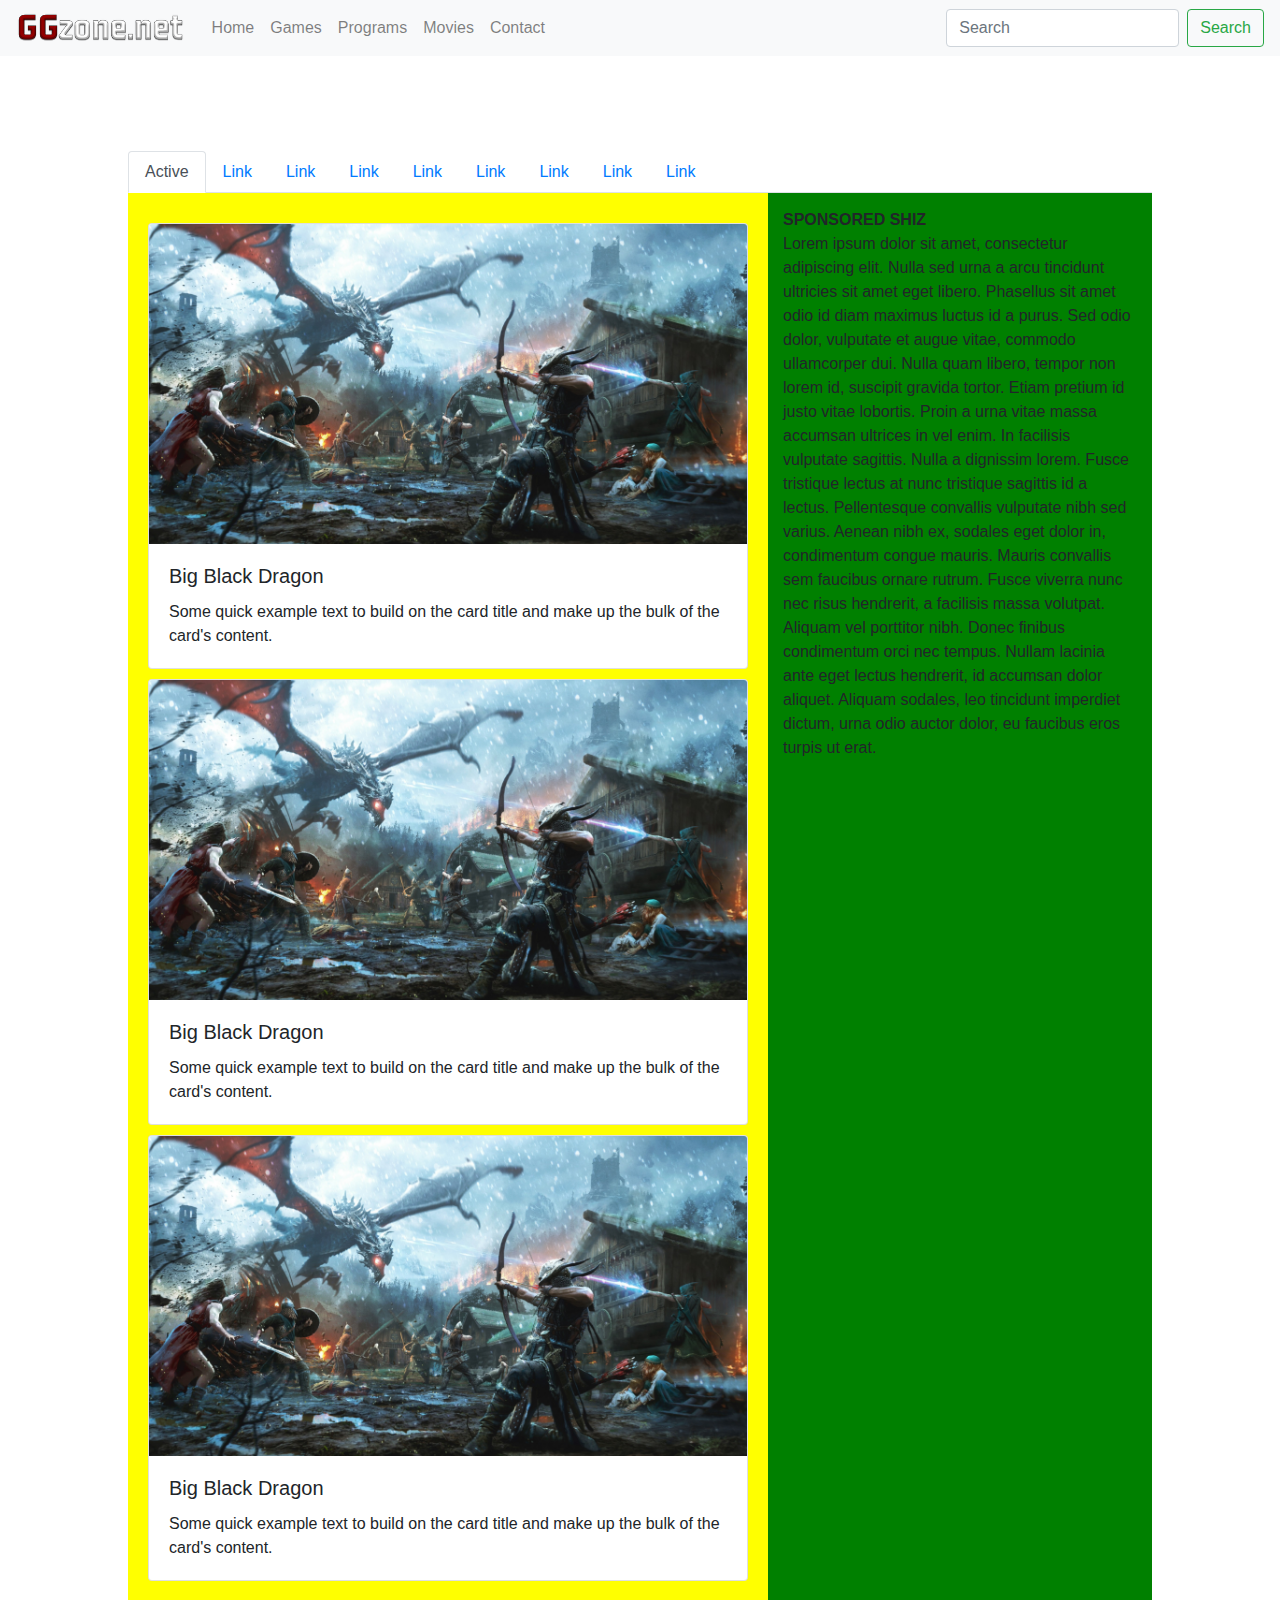
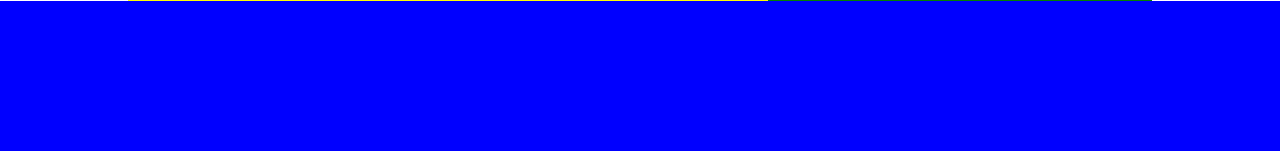
<file: programs.html>
<!DOCTYPE html>
<html lang="en">
<head>
    <meta charset="UTF-8">
    <meta name="viewport" content="width=device-width, initial-scale=1.0">
    <title>GGzone</title>
    <link rel="stylesheet" href="/css/programs.css">
    <link rel="stylesheet" href="https://stackpath.bootstrapcdn.com/bootstrap/4.4.1/css/bootstrap.min.css" integrity="sha384-Vkoo8x4CGsO3+Hhxv8T/Q5PaXtkKtu6ug5TOeNV6gBiFeWPGFN9MuhOf23Q9Ifjh" crossorigin="anonymous">
</head>
<body>
   

        <div class="header">
              <nav class="navbar navbar-expand-lg navbar-light bg-light">
                <a href="index.html"><img src="/img/logo.png" class="header-logo"></a>
                <a class="navbar-brand" href="#"></a>
                <button class="navbar-toggler" type="button" data-toggle="collapse" data-target="#navbarSupportedContent" aria-controls="navbarSupportedContent" aria-expanded="false" aria-label="Toggle navigation">
                  <span class="navbar-toggler-icon"></span>
                </button>
              
                <div class="collapse navbar-collapse" id="navbarSupportedContent">
                  <ul class="navbar-nav mr-auto">
                    <li class="nav-item">
                      <a class="nav-link" href="index.html">Home <span class="sr-only">(current)</span></a>
                    </li>
                    <li class="nav-item">
                      <a class="nav-link" href="#">Games</a>
                    </li>
                    <li class="nav-item">
                        <a class="nav-link" href="#">Programs</a>
                    </li>
                    <li class="nav-item">
                        <a class="nav-link" href="#">Movies</a>
                    </li>
                    <li class="nav-item">
                        <a class="nav-link" href="#">Contact</a>
                    </li>
                  </ul>
                  <form class="form-inline my-2 my-lg-0">
                    <input class="form-control mr-sm-2" type="search" placeholder="Search" aria-label="Search">
                    <button class="btn btn-outline-success my-2 my-sm-0" type="submit">Search</button>
                  </form>
                </div>
              </nav>
            </div>

            <ul class="nav nav-tabs">
              <li class="nav-item">
                <a class="nav-link active" href="#">Active</a>
              </li>
              <li class="nav-item">
                <a class="nav-link" href="#">Link</a>
              </li>
              <li class="nav-item">
                <a class="nav-link" href="#">Link</a>
              </li>
              <li class="nav-item">
                <a class="nav-link" href="#">Link</a>
              </li>
              <li class="nav-item">
                <a class="nav-link" href="#">Link</a>
              </li>
              <li class="nav-item">
                <a class="nav-link" href="#">Link</a>
              </li>
              <li class="nav-item">
                <a class="nav-link" href="#">Link</a>
              </li>
              <li class="nav-item">
                <a class="nav-link" href="#">Link</a>
              </li>
              <li class="nav-item">
                <a class="nav-link" href="#">Link</a>
              </li>
            </ul>
            
<div class="main-left">
  <div class="card" >
    <img src="img/back.jpg" class="card-img-top" alt="...">
    <div class="card-body">
      <h5 class="card-title">Big Black Dragon</h5>
      <p class="card-text">Some quick example text to build on the card title and make up the bulk of the card's content.</p>
  </div>
              </div>
  <div class="card" >
  <img src="img/back.jpg" class="card-img-top" alt="...">
    <div class="card-body">
     <h5 class="card-title">Big Black Dragon</h5>
     <p class="card-text">Some quick example text to build on the card title and make up the bulk of the card's content.</p>
    </div>
  </div>
  <div class="card" >
      <img src="img/back.jpg" class="card-img-top" alt="...">
    <div class="card-body">
      <h5 class="card-title">Big Black Dragon</h5>
      <p class="card-text">Some quick example text to build on the card title and make up the bulk of the card's content.</p>
    </div>
  </div>

</div>
            
<div class="main-right">
<b>SPONSORED SHIZ</b><br>Lorem ipsum dolor sit amet, consectetur adipiscing elit. Nulla sed urna a arcu tincidunt ultricies sit amet eget libero.
Phasellus sit amet odio id diam maximus luctus id a purus. Sed odio dolor, vulputate et augue vitae, commodo ullamcorper dui. Nulla quam libero, 
tempor non lorem id, suscipit gravida tortor. Etiam pretium id justo vitae lobortis. Proin a urna vitae massa accumsan ultrices in vel enim. In
facilisis vulputate sagittis. Nulla a dignissim lorem. Fusce tristique lectus at nunc tristique sagittis id a lectus. Pellentesque convallis
vulputate nibh sed varius. Aenean nibh ex, sodales eget dolor in, condimentum congue mauris. Mauris convallis sem faucibus ornare rutrum. Fusce
viverra nunc nec risus hendrerit, a facilisis massa volutpat. Aliquam vel porttitor nibh. Donec finibus condimentum orci nec tempus. Nullam
lacinia ante eget lectus hendrerit, id accumsan dolor aliquet. Aliquam sodales, leo tincidunt imperdiet dictum, urna odio auctor dolor, eu 
faucibus eros turpis ut erat.
</div>

            
<div class="footer"></div>

<script src="https://code.jquery.com/jquery-3.4.1.slim.min.js" integrity="sha384-J6qa4849blE2+poT4WnyKhv5vZF5SrPo0iEjwBvKU7imGFAV0wwj1yYfoRSJoZ+n" crossorigin="anonymous"></script>
<script src="https://cdn.jsdelivr.net/npm/popper.js@1.16.0/dist/umd/popper.min.js" integrity="sha384-Q6E9RHvbIyZFJoft+2mJbHaEWldlvI9IOYy5n3zV9zzTtmI3UksdQRVvoxMfooAo" crossorigin="anonymous"></script>
<script src="https://stackpath.bootstrapcdn.com/bootstrap/4.4.1/js/bootstrap.min.js" integrity="sha384-wfSDF2E50Y2D1uUdj0O3uMBJnjuUD4Ih7YwaYd1iqfktj0Uod8GCExl3Og8ifwB6" crossorigin="anonymous"></script>   

  </body>
</html>
</file>
<file: css/main.css>
body {
    font-family: 'helvetica', 'sans-serif';
    margin: 0;
}

/* start: global style rules */
h1, h2, h3, h4, h5 {
    line-height: 1.5;
    font-weight: 300;
    margin: 0.5em 0;
}

h1 {
    font-size: 2.5em;
}

h2 {
    font-size: 2em;
}

h3 {
    font-size: 1.6em;
}

h4 {
    font-size: 1.4em;
}

h5 {
    font-size: 1.2em;
}

a {
    text-decoration: none;
}

p, label, strong {
    line-height: 2;
    font-size: 0.85em;
    font-weight: 300;
}

.flex {
    display: flex;
    max-width: 1200px;
    margin: 0 auto;
    padding: 0 15px;
    justify-content: space-between;
}

.badge {
    padding: 9px 20px;
    color: #eee;
    display: inline-block;
    text-transform: uppercase;
    font-weight: 600;
    text-align: center;
    font-size: 0.75em;
}

.badge.new {
    background-color: #FF205F;
}

.badge.strategy {
    background-color: #4EAE60;
}

.badge.racing {
    background-color: #694EAE;
}

.badge.rpg,
.badge.adventure {
    background-color: #40ABF5;
}

.badge.tournaments {
    background-color: #FB6E10;
}

.badge.premium-tournament {
    background-color: #FFB320;
    color: #252525;
}

.shade {
    position: absolute;
    z-index: 1;
    width: 100%;
    height: 100%;
    top: 0;
    left: 0;
    background: rgba(0, 0, 0, 0.7);
}
/* end: global style rules */

/* start: header styles */
header {
    background-color: #131313;
    padding: 10px 0;
    position: relative;
    border-bottom: 2px solid #920000;
}

.header-menu {
    background-color: transparent;
    border: 1px solid #920000;
    padding: 3px 5px;
    width: 30px;
    cursor: pointer;
    display: none;
}

.header-menu .strip {
    display: block;
    height: 1px;
    background-color: #920000;
    margin: 4px 0;
}

nav ul {
    list-style-type: none;
    padding: 0;
    margin: 10px 0 0;
}

nav ul li {
    display: inline-block;
    font-size: 1em;
    margin: 0 18px;
}

nav ul li a {
    color: #eee;
    font-weight: 600;
}

nav ul li a:hover {
    color: #920000;
}
.logo img{
    width: 50%;
}
/* end: header styles */
/*start: banner sector*/
.fixed {
    overflow: hidden;
    background-image: url(../img/back.jpg);
    background-repeat: no-repeat;
    background-size: cover;
    margin: 0;
    padding: 0;
    background-attachment: fixed;
}
.nofixed{ 
    position: fixed; 
    overflow-y: scroll;
    top: 0; right: 0; bottom: 0; left: 0;

}
main{
    overflow: visible;
}

  .card{
    border-top: 2px solid #920000;
    margin-top: 10px;
  }
  .card h5{
      color: gray;
      margin: 0px;
  }
  .card h3{
    margin: 0px;
}
  .card p{
      color: gray;
  }
  
  .postimg {
    background-color: transparent;
    width: 10%;
    padding: 20px;
    padding-left: 0%;
    padding-right: 15px;

  }
  .postimg img{
      width: 1000%;
  }
  .row:after {
    content: "";
    display: table;
    clear: both;
  }
  .main-sector{
      margin-bottom: 20px;
      margin-top: 20px;
      margin-left: 15%;
      margin-right: 15%;
      border-top: 2px solid #920000;
      border-bottom: 2px solid #920000;
      background-color: #f0f0f0;
  }
    .main-sector-left {
    float: left;
    width: 61%;
    padding-left: 10px;
    padding-right: 20px;
    padding-top: 10px;
    background-color: #F9F9F9;
    border-right: 1px solid #920000;
    box-sizing: border-box;
    }
    .main-sector-left span{
        color: #920000;
        margin: 0;
        padding: 0;
    }
    .main-sector-right {
    float: left;
    padding-top: 20px;
    padding-left: 20px;
    width: 39%;
    
    box-sizing: border-box;
      }
      
      /* Style the search field */
      form.search input[type=text] {
        padding: 10px;
        font-size: 17px;
        border: 1px solid #920000;
        float: left;
        width: 60%;
        background: #f1f1f1;
      }
      
      /* Style the submit button */
      form.search button {
        float: left;
        width: 20%;
        padding: 10px;
        background: #131313;
        color: white;
        font-size: 17px;
        border: 1px solid #920000;
        border-left: none; /* Prevent double borders */
        cursor: pointer;
      }
      
      form.search button:hover {
        background: #333;
      }
      
      /* Clear floats */
      form.search::after {
        content: "";
        clear: both;
        display: table;
      }
    .news-sector{
        margin-top: 5px;
        float: left;
        } 
    .news-sector p{
        margin-right: 30px;
    }
    .sponsored-content p{
        margin-right: 30px;
    }
    .sponsored-content{
        margin-top: 10px;
        float: left;
    } 
  .bck-banner{
background-color: whitesmoke;
}
  /* Clear floats */
  .main-sector:after {
    content: "";
    display: table;
    clear: both;
  }
  .nav-bar-main ul {
    list-style-type: none;
    margin: 0;
    padding: 0;
    overflow: hidden;
    background-color: #131313;
    border-bottom: 1px solid #920000;
  }
  .nav-bar-main li{
      float: left;
      margin: 0 auto;
  }
  .nav-bar-main li a {
    display: block;
    color: white;
    text-align: center;
    padding: 14px 10px;
 
    text-decoration: none;
  }
  .nav-bar-main li a:hover {
    background-color: #333;
    color: #920000;
  }
/* start: footer styles */
footer {
    background-color: #131313;
    padding: 25px 0 20px;
    border-top: 2px solid #920000;
}

footer small {
    color: #ddd;
    font-size: 0.9em;
}

footer small .footer-heart {
    font-size: 16px;
}

footer small a {
    color: #007BDC;
}

footer ul {
    list-style-type: none;
    margin: 0;
}

footer ul li {
    display: inline-block;
    margin: 0 12px;
}

footer ul li a {
    color: #ddd;
    font-size: 0.8em;
}
footer ul li a:hover {
    color: #920000;
}
/* end: footer styles */
/* start: media query*/
@media (max-width:990px){
    .flex {
        max-width: 720px;
    }

    nav ul li {
        margin: 0 12px;
        font-size: 0.85em;
    }
    footer .flex {
        flex-wrap: wrap-reverse;
    }

    footer small {
        flex-basis: 100%;
        font-size: 0.75em;
        text-align: center;
        margin-top: 20px;
        line-height: 1.5;
    }

    footer ul {
        flex-basis: 100%;
        text-align: center;
        padding: 0;
    }
}
@media (max-width: 767px) {
    h4 {
        font-size: 1.2em;
    }

    .flex {
        max-width: 540px;
    }

    nav ul {
        display: none;
        position: absolute;
        top: 101%;
        width: 100%;
        background-color: #131313;
        left: 0;
        padding: 0;
        margin: 0;
        z-index: 1;
    }

    nav ul li {
        display: block;
        padding: 15px 0 15px 20px;
        border-bottom: 1px solid #920000;
        margin: 0;
    }

    nav ul li a {
        font-size: 1em;
    }

    .header-menu {
        display: block;
        margin-top: 2px;
    }
    footer ul li {
        margin: 0 10px;
    }

    footer ul li a {
        font-size: 0.75em;
    }

}
@media (max-width: 400px) {
    .logo img {
        width: 150px;
        margin-top: 2px;
    }
}
@media screen and (max-width: 800px) {
    .main-sector-left, .main-sector-right{
      width: 100%;
      padding: 0;
    }
  }
  @media screen and (max-width: 900px) {
    .main-sector {
        width: 90%;
        margin: 0 auto;
        float: center;
        margin-top: 20px;
        margin-bottom: 20px;
      


    }
  }
  
  /* Responsive layout - makes the two columns stack on top of each other instead of next to each other */
  @media screen and (max-width: 600px) {
    .main-sector{
        width: 93%;
        margin: 0 auto;
        float: center;
        margin-top: 20px;
        margin-bottom: 20px;

    }
  }
  @media screen and (max-width: 600px) {
   .searchbox input[type=text] {
      float: none;
      display: block;
      text-align: left;
      width: 100%;
      margin: 0;
      padding: 14px;
    }
    .searchbox input[type=text] {
      border: 1px solid #ccc;
    }
  }
/* end: media query*/
</file>
<file: css/programs.css>
* {
  padding: 0px;
  margin: 0;
}

body {
  width: 100vw;
  display: -ms-grid;
  display: grid;
  grid-gap: 0px;
  -ms-grid-columns: 10% 50% 30% 10%;
      grid-template-columns: 10% 50% 30% 10%;
  -ms-grid-rows: 10% min-content min-content 10%;
      grid-template-rows: 10% -webkit-min-content -webkit-min-content 10%;
      grid-template-rows: 10% min-content min-content 10%;
}

.header-logo {
  height: 2rem;
}

.header {
  -ms-grid-column: 1;
  -ms-grid-column-span: 4;
  grid-column: 1/5;
  -ms-grid-row: 1;
  -ms-grid-row-span: 1;
  grid-row: 1/2;
  z-index: 1;
}

.nav {
  -ms-grid-column: 2;
  -ms-grid-column-span: 2;
  grid-column: 2/4;
  -ms-grid-row: 2;
  -ms-grid-row-span: 1;
  grid-row: 2/3;
}

.navbar {
  width: 100%;
}

.nav-item {
  text-align: center;
}

.main {
  background-color: #3c3c69;
  -ms-grid-row: 3;
  -ms-grid-row-span: 1;
  grid-row: 3/4;
  -ms-grid-column: 2;
  -ms-grid-column-span: 2;
  grid-column: 2/4;
}

.main-right {
  font-size: 1em;
  background-color: green;
  margin: 0px;
  padding: 15px;
  -ms-grid-row: 3;
  -ms-grid-row-span: 1;
  grid-row: 3/4;
  -ms-grid-column: 3;
  -ms-grid-column-span: 1;
  grid-column: 3/4;
}

.main-left {
  background-color: yellow;
  -ms-grid-row: 3;
  -ms-grid-row-span: 1;
  grid-row: 3/4;
  -ms-grid-column: 2;
  -ms-grid-column-span: 1;
  grid-column: 2/3;
  margin: 0px;
  padding: 20px;
}

.card {
  width: 100%;
  margin-top: 10px;
}

.card-img-top {
  width: 100%;
  height: 20rem;
  -o-object-fit: cover;
     object-fit: cover;
}

.footer {
  background-color: blue;
  -ms-grid-column: 1;
  -ms-grid-column-span: 4;
  grid-column: 1/5;
}

@media only screen and (max-width: 1000px) {
  body {
    -ms-grid-rows: 5% min-content min-content min-content 10%;
        grid-template-rows: 5% -webkit-min-content -webkit-min-content -webkit-min-content 10%;
        grid-template-rows: 5% min-content min-content min-content 10%;
  }
  .main-left {
    -ms-grid-column: 2;
    -ms-grid-column-span: 2;
    grid-column: 2/4;
  }
  .main-right {
    -ms-grid-column: 2;
    -ms-grid-column-span: 2;
    grid-column: 2/4;
    -ms-grid-row: 4;
    -ms-grid-row-span: 1;
    grid-row: 4/5;
    margin-bottom: 20px;
  }
  .footer {
    -ms-grid-row: 5;
    -ms-grid-row-span: 1;
    grid-row: 5/6;
  }
}
/*# sourceMappingURL=programs.css.map */
</file>
